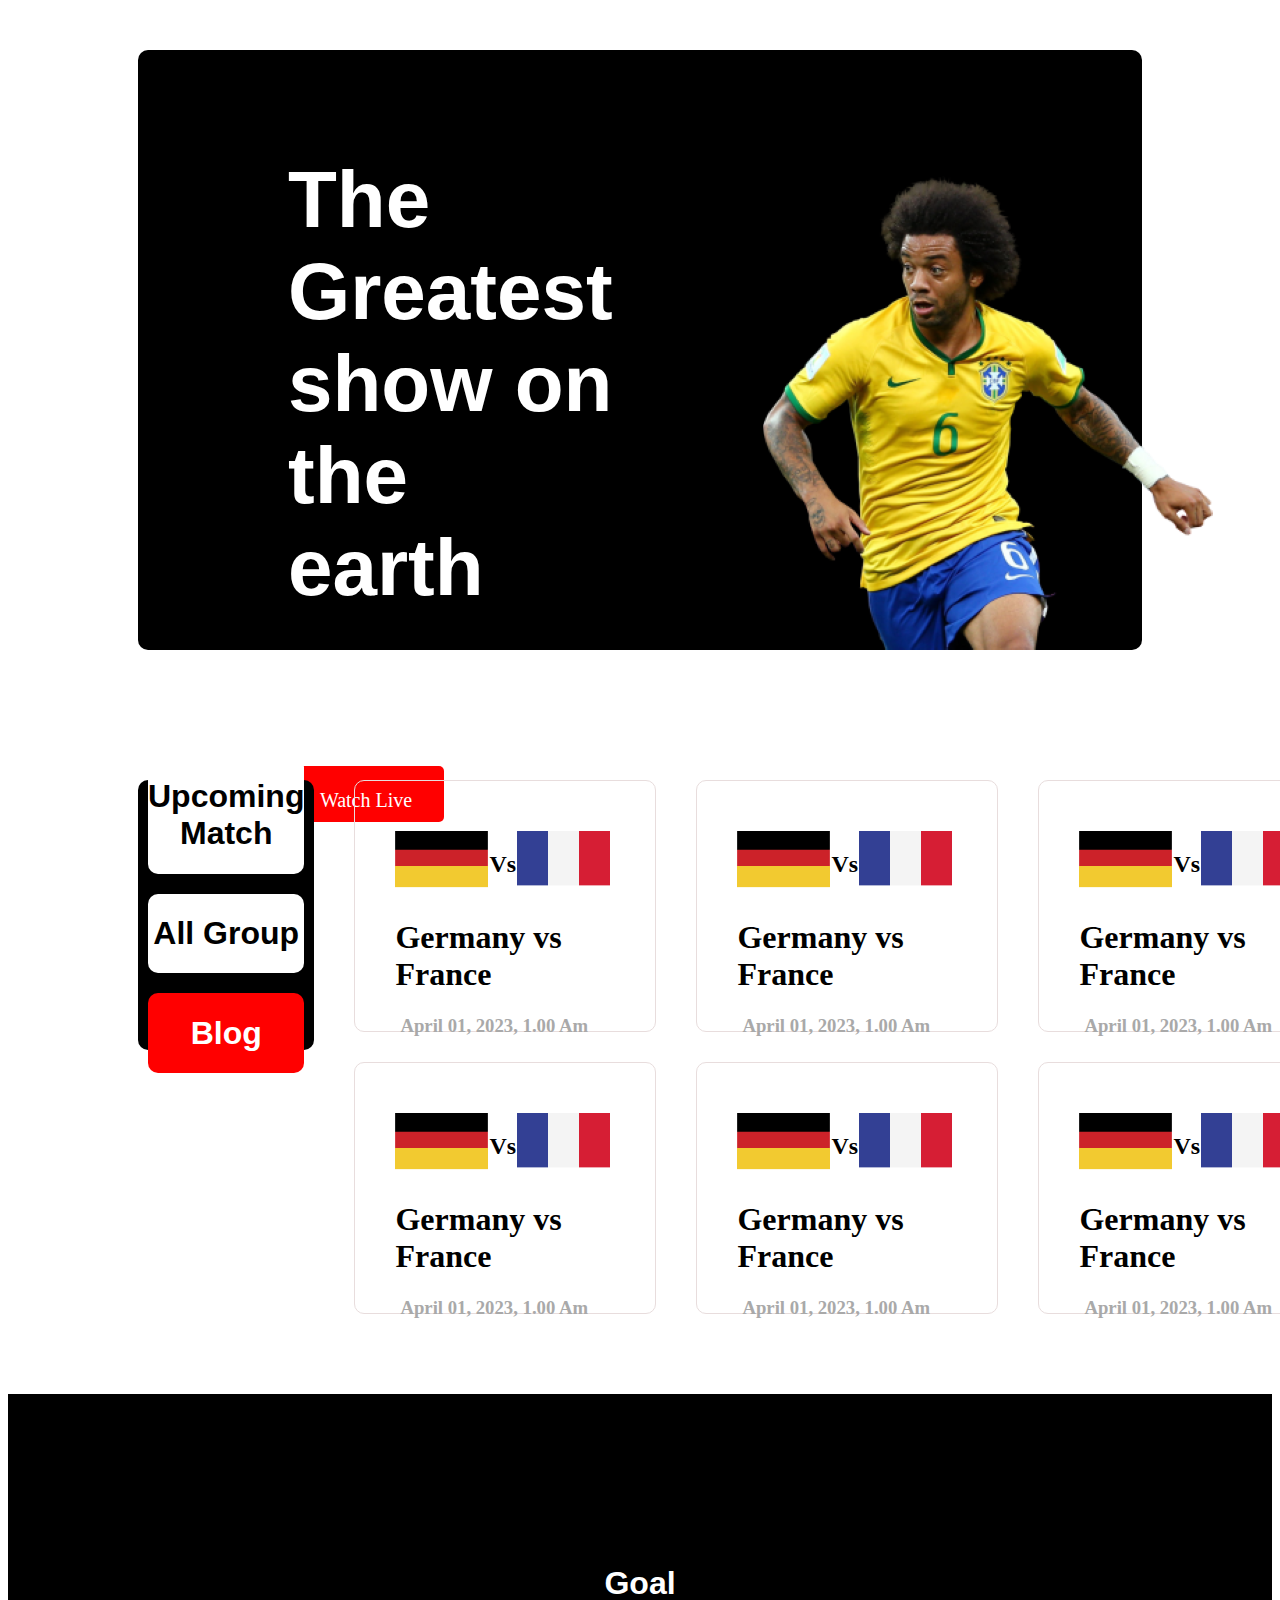
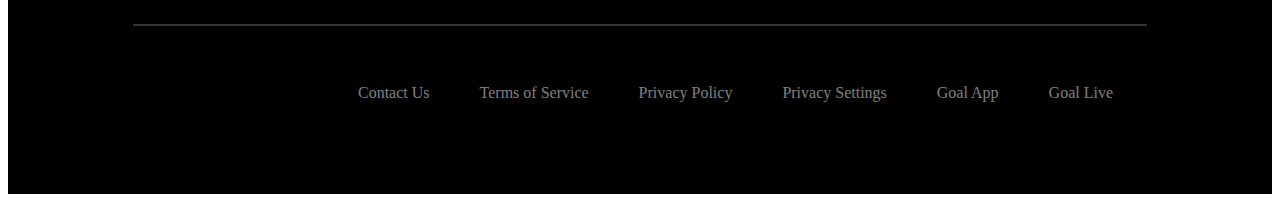
<file: layout.html>
<!DOCTYPE html>
<html lang="en">

<head>
    <meta charset="UTF-8">
    <meta http-equiv="X-UA-Compatible" content="IE=edge">
    <meta name="viewport" content="width=device-width, initial-scale=1.0">
    <title>World Cup</title>
</head>

<body>
    <!-- stylesheet -->
    <link rel="stylesheet" href="styles/style.css">
    </head>

    <body>
        <main>
            <section class="first-container">
                <div class="container-two">
                    <div class="show-details">
                        <div class="title">
                            <h1>The Greatest <br> show on the <br> earth</h1>
                        </div>
                        <div class="writings">
                            <p>Lorem ipsum dolor sit amet consectetur adipisicing elit.Fuga quidem eaque vitae
                                perferendis illo officia repellendus.</p>
                        </div>
                        <div class="button">
                            <p>Watch Live <span><i class="fa-solid fa-chevron-right"></i></span></p>
                        </div>
                    </div>
                    <div class="banner-image">
                        <img src="assets/banner image resize.png" alt="">
                    </div>
                </div>
            </section>
            <section class="second-container">
                <!----------------------Three Step----------------------->
                <div class="three-step">
                    <div class="match">
                        <h1>Upcoming Match</h1>
                    </div>
                    <div class="group">
                        <h1>All Group</h1>
                    </div>
                    <div class="blog">
                        <h1>Blog</h1>
                    </div>
                </div>
                <!------------------Germany France-------------------->
                <div class="germany-france">
                    <div class="six-cards">
                        <div class="img-flags">
                            <div class="img-germany">
                                <img src="assets/germany Flag.png" alt="">
                            </div>
                            <h2>Vs</h2>
                            <div class="img-france">
                                <img src="assets/Flag.png" alt="">
                            </div>
                        </div>
                        <div class="name-flags">
                            <h1>Germany <span>vs</span> France</h1>
                        </div>
                        <div class="time">
                            <h3>April 01, 2023, 1.00 Am</h3>
                        </div>
                    </div>
                    <div class="six-cards">
                        <div class="img-flags">
                            <div class="img-germany">
                                <img src="assets/germany Flag.png" alt="">
                            </div>
                            <h2>Vs</h2>
                            <div class="img-france">
                                <img src="assets/Flag.png" alt="">
                            </div>
                        </div>
                        <div class="name-flags">
                            <h1>Germany <span>vs</span> France</h1>
                        </div>
                        <div class="time">
                            <h3>April 01, 2023, 1.00 Am</h3>
                        </div>
                    </div>
                    <div class="six-cards">
                        <div class="img-flags">
                            <div class="img-germany">
                                <img src="assets/germany Flag.png" alt="">
                            </div>
                            <h2>Vs</h2>
                            <div class="img-france">
                                <img src="assets/Flag.png" alt="">
                            </div>
                        </div>
                        <div class="name-flags">
                            <h1>Germany <span>vs</span> France</h1>
                        </div>
                        <div class="time">
                            <h3>April 01, 2023, 1.00 Am</h3>
                        </div>
                    </div>
                    <div class="six-cards">
                        <div class="img-flags">
                            <div class="img-germany">
                                <img src="assets/germany Flag.png" alt="">
                            </div>
                            <h2>Vs</h2>
                            <div class="img-france">
                                <img src="assets/Flag.png" alt="">
                            </div>
                        </div>
                        <div class="name-flags">
                            <h1>Germany <span>vs</span> France</h1>
                        </div>
                        <div class="time">
                            <h3>April 01, 2023, 1.00 Am</h3>
                        </div>
                    </div>
                    <div class="six-cards">
                        <div class="img-flags">
                            <div class="img-germany">
                                <img src="assets/germany Flag.png" alt="">
                            </div>
                            <h2>Vs</h2>
                            <div class="img-france">
                                <img src="assets/Flag.png" alt="">
                            </div>
                        </div>
                        <div class="name-flags">
                            <h1>Germany <span>vs</span> France</h1>
                        </div>
                        <div class="time">
                            <h3>April 01, 2023, 1.00 Am</h3>
                        </div>
                    </div>
                    <div class="six-cards">
                        <div class="img-flags">
                            <div class="img-germany">
                                <img src="assets/germany Flag.png" alt="">
                            </div>
                            <h2>Vs</h2>
                            <div class="img-france">
                                <img src="assets/Flag.png" alt="">
                            </div>
                        </div>
                        <div class="name-flags">
                            <h1>Germany <span>vs</span> France</h1>
                        </div>
                        <div class="time">
                            <h3>April 01, 2023, 1.00 Am</h3>
                        </div>
                    </div>
                </div>
            </section>
        </main>
        <footer>
            <div class="goal">
                <h1>Goal</h1>
            </div>
            <hr>
            <div class="footer-terms">
                <div class="contact">
                    Contact Us
                </div>
                <div class="service">
                    Terms of Service
                </div>
                <div class="policy">
                    Privacy Policy
                </div>
                <div class="settings">
                    Privacy Settings
                </div>
                <div class="app">
                    Goal App
                </div>
                <div class="live">
                    Goal Live
                </div>
            </div>
        </footer>
    </body>

</html>
</file>
<file: styles/style.css>
.container-two {
    margin: 130px;
    height: 600px;
    margin-top: 50px;
    display: flex;
    background-color: black;
    border-radius: 10px;
}

.show-details {
    color: white;
    width: 500px;
    padding-left: 150px;
    padding-top: 50px;
}

.title {
    font-size: 40px;
    font-family: 'Gill Sans', 'Gill Sans MT', Calibri, 'Trebuchet MS', sans-serif;
}

.writings {
    font-size: 20px;
}

.button {
    background-color: red;
    height: 50px;
    width: 150px;
    text-align: center;
    font-size: 20px;
    padding: 3px;
    margin-top: 30px;
    border-radius: 5px;
}

.banner-image {
    padding-top: 126px;
    padding-left: 150px;
}

/*------------------ second-part-------------------- */
.second-container {
    margin-top: 100px;
    display: flex;
    border-radius: 10px;
}

.three-step {
    display: flex;
    flex-direction: column;
    justify-content: center;
    height: 270px;
    width: 250px;
    background-color: black;
    margin-left: 130px;
    border-radius: 10px;
    font-family: 'Gill Sans', 'Gill Sans MT', Calibri, 'Trebuchet MS', sans-serif;
}

.match,
.group {
    background-color: white;
    color: black;
    text-align: center;
    border-radius: 10px;
    margin: 10px;
}

.blog {
    text-align: center;
    background-color: red;
    color: white;
    border-radius: 10px;
    margin: 10px;
}

/*------------------ nine-cards --------------- */

.nine-cards {
    display: grid;
    grid-template-columns: repeat(3, 1fr);
    column-gap: 20px;
    row-gap: 20px;
    padding-left: 20px;
}

.blog-image {
    width: 100%;
}

.blog-details {
    background-color: white;
    border: 1px solid gainsboro;
    border-radius: 10px;
}

.transfer {
    border: 2px solid black;
    width: 80px;
    height: 30px;
    text-align: center;
    padding-bottom: 25px;
    font-family: 'Gill Sans', 'Gill Sans MT', Calibri, 'Trebuchet MS', sans-serif;
    border-radius: 5px;
    margin-left: 20px;
}

.transfer-info {
    font-family: 'Gill Sans', 'Gill Sans MT', Calibri, 'Trebuchet MS', sans-serif;
    font-size: 20px;
    margin-left: 20px;
}

.all-icons {
    display: flex;
    align-items: center;
    margin-left: 20px;
}

.chat-icon {
    padding-left: 15px;
}

.time {
    padding-left: 5px;
    color: darkgray;
}

/*----------------------- footer-part------------------- */

footer {
    margin-top: 80px;
    height: 400px;
    background-color: black;
    color: white;
    text-align: center;
}

.goal {
    padding-top: 150px;
    font-family: 'Gill Sans', 'Gill Sans MT', Calibri, 'Trebuchet MS', sans-serif;
}

hr {
    border: 1px solid rgb(55, 54, 54);
    width: 80%;
}

.footer-terms {
    display: flex;
    padding-top: 50px;
    padding-left: 300px;
    color: gray;
}

.contact {
    padding-left: 50px;
}

.service {
    padding-left: 50px;
}

.policy {
    padding-left: 50px;
}

.settings {
    padding-left: 50px;
}

.app {
    padding-left: 50px;
}

.live {
    padding-left: 50px;
}

/*--------------------- Responsive layout for mobile devices------------------- */
@media only screen and (max-width: 688px) {
    * {
        margin: 0;
    }

    .container-two {
        margin: 0;
        width: 100%;
        height: 100%;
        display: flex;
        flex-direction: column;
        align-items: center;
    }

    .show-details {
        padding-left: 50px;
        padding-top: 10px;
        width: 50%;

    }

    .title {
        font-size: 25px
    }

    .writings {
        font-size: 15px;
    }

    .banner-image {
        padding-left: 0;
        width: 100%;
        padding-top: 15px;
    }

    .second-container,
    .nine-cards {
        margin-top: 30px;
        display: grid;
        grid-template-columns: repeat(1, 1fr);
    }

    .three-step {
        margin-left: 50px;
        background-color: white;
    }

    .match,
    .group,
    .blog {
        border: 1px solid gray;
    }

    footer {
        margin-top: 40px;
        width: auto;
        height: auto;
    }

    .footer-terms {
        display: block;
    }

}

/*------------------ Layout-design----------------- */

.img-flags {
    display: flex;
}

.germany-france {
    display: grid;
    grid-template-columns: repeat(3, 1fr);
    row-gap: 30px;
}

.six-cards {
    margin-left: 40px;
    border: 1px solid rgb(232, 221, 221);
    width: 250px;
    height: 200px;
    border-radius: 10px;
    padding-top: 50px;
    padding-left: 40px;
    padding-right: 10px;
}
</file>
